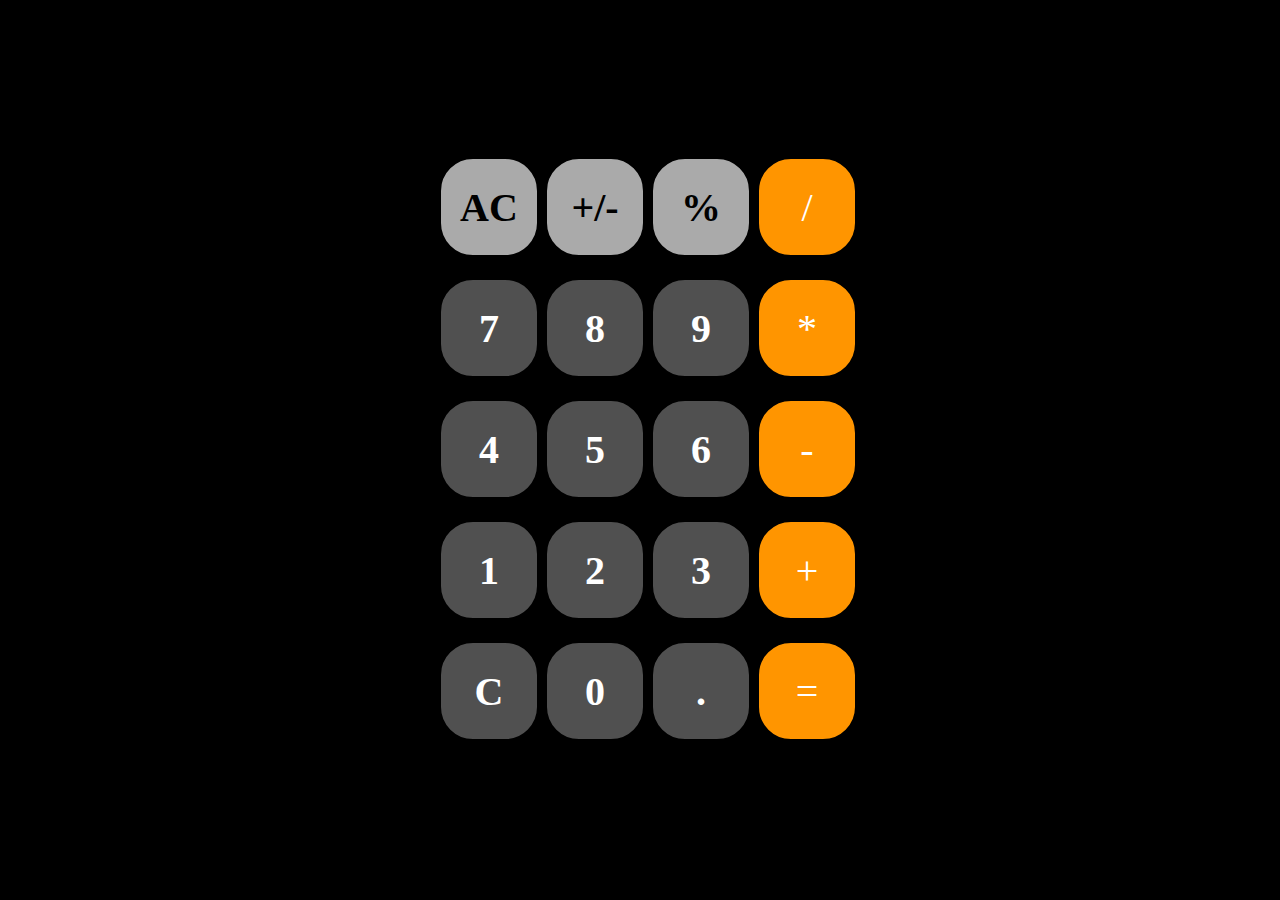
<file: calculator/index.html>
<!DOCTYPE html>
<html lang="en">
<head>
    <meta charset="UTF-8">
    <meta http-equiv="X-UA-Compatible" content="IE=edge">
    <meta name="viewport" content="width=device-width, initial-scale=1.0">
    <title>Calculator</title>
    <link rel="stylesheet" href="/calculator/index.css">
</head>
<body>
  <br>

  <div class="container">
    <div class="row">
        <br>

      <input type="text" />
      <div class="button">
        <button class="func">AC</button>
        <button class="func">+/-</button>
        <button class="func">%</button>
        <button class="func3">/</button>
      </div>
    </div>
    <div class="row">
      <div class="button">
        <button class="func2">7</button>
        <button class="func2">8</button>
        <button class="func2">9</button>
        <button class="func3">*</button>
      </div>
    </div>
    <div class="row">
      <div class="button">
        <button class="func2">4</button>
        <button class="func2">5</button>
        <button class="func2">6</button>
        <button class="func3">-</button>
      </div>
    </div>
    <div class="row">
      <div class="button">
        <button class="func2">1</button>
        <button class="func2">2</button>
        <button class="func2">3</button>
        <button class="func3">+</button>
      </div>
    </div>
    <div class="row">
      <div class="button">
        <button class="func2">C</button>
        <button class="func2">0</button>
        <button class="func2">.</button>
        <button class="func3">=</button>
      </div>
    </div>
  </div>
    <script src="index.js"></script>
</body>
</html>
</file>
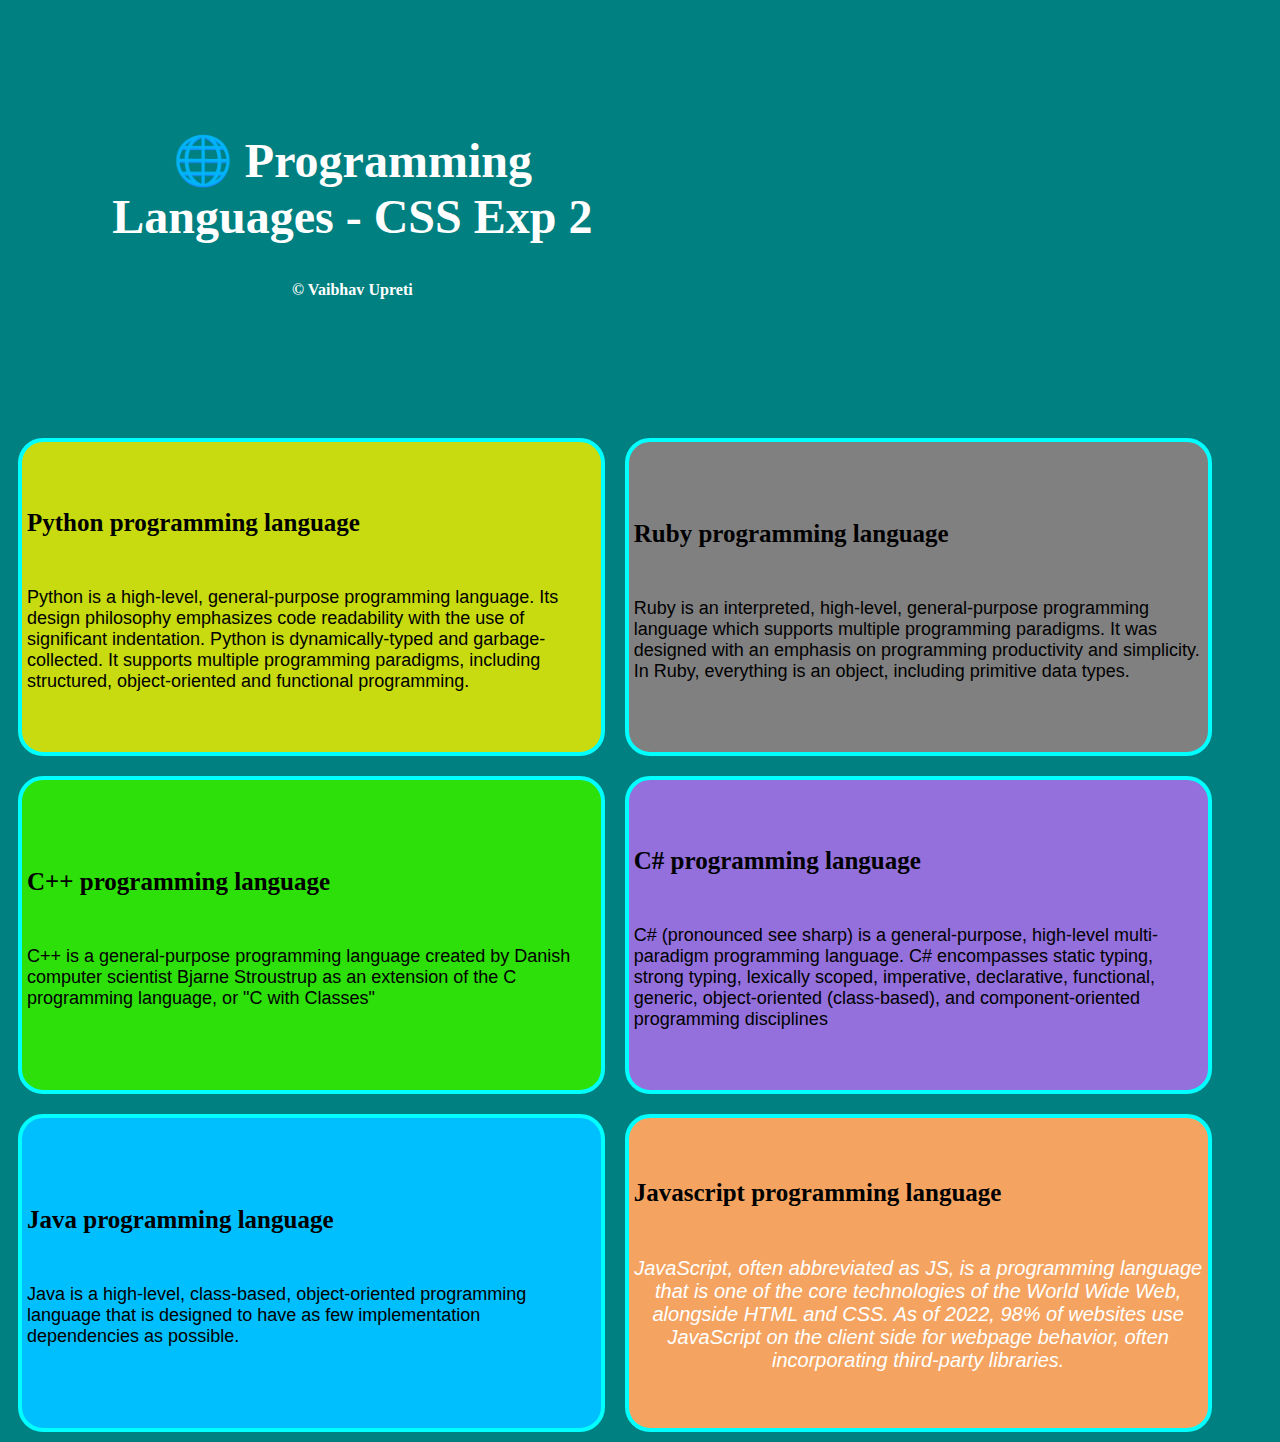
<file: programming/index.html>
<!DOCTYPE html>
<html lang="en">
<head>
    <meta charset="UTF-8">
    <meta http-equiv="X-UA-Compatible" content="IE=edge">
    <meta name="viewport" content="width=device-width, initial-scale=1.0">
    <title>Programming</title>
    <link rel="icon" href="https://user-images.githubusercontent.com/85568177/189590246-10825c4c-e857-489a-a5a2-90122f403f7f.png" />
    <link rel="stylesheet" href="/programming/index.css">
    <!-- Internal/Embedded CSS -->
    <style>
        body{
            background-color:teal;
        }
    </style>
</head>
<body>
    <div class="navbar-section">
        <h1>🌐 Programming Languages - CSS Exp 2</h1>
        <h6>&copy; Vaibhav Upreti </h6>
    </div>
    <div class="python">
        <h3>Python programming language</h3>
        <p>Python is a high-level, general-purpose programming language. Its design philosophy emphasizes code readability with the use of significant indentation. Python is dynamically-typed and garbage-collected. It supports multiple programming paradigms, including structured, object-oriented and functional programming.
        </p>
    </div>
    <div class="Ruby">
        <h3>Ruby programming language</h3>
        <p>
            Ruby is an interpreted, high-level, general-purpose programming language which supports multiple programming paradigms. It was designed with an emphasis on programming productivity and simplicity. In Ruby, everything is an object, including primitive data types.        </p>
    </div>
    <div class="cpp">
        <h3>C++ programming language</h3>
        <p>
            C++ is a general-purpose programming language created by Danish computer scientist Bjarne Stroustrup as an extension of the C programming language, or "C with Classes"
        </p>
    </div>
    <div class="C_Sharp">
        <h3>C# programming language</h3>
        <p>
            C# (pronounced see sharp) is a general-purpose, high-level multi-paradigm programming language. C# encompasses static typing, strong typing, lexically scoped, imperative, declarative, functional, generic, object-oriented (class-based), and component-oriented programming disciplines
        </p>
    </div>
    <div class="java">
        <h3>Java programming language</h3>
        <p>
            Java is a high-level, class-based, object-oriented programming language that is designed to have as few implementation dependencies as possible.
        </p>
    </div>
    <div class="javascript">
        <h3>Javascript programming language</h3>
        <!-- Inline Css -->
        <p style = "color:white; font-size:20px;
        font-style:italic;text-align:center;">
            JavaScript, often abbreviated as JS, is a programming language that is one of the core technologies of the World Wide Web, alongside HTML and CSS. As of 2022, 98% of websites use JavaScript on the client side for webpage behavior, often incorporating third-party libraries.
        </p>
    </div>
</body>
</html>
</file>
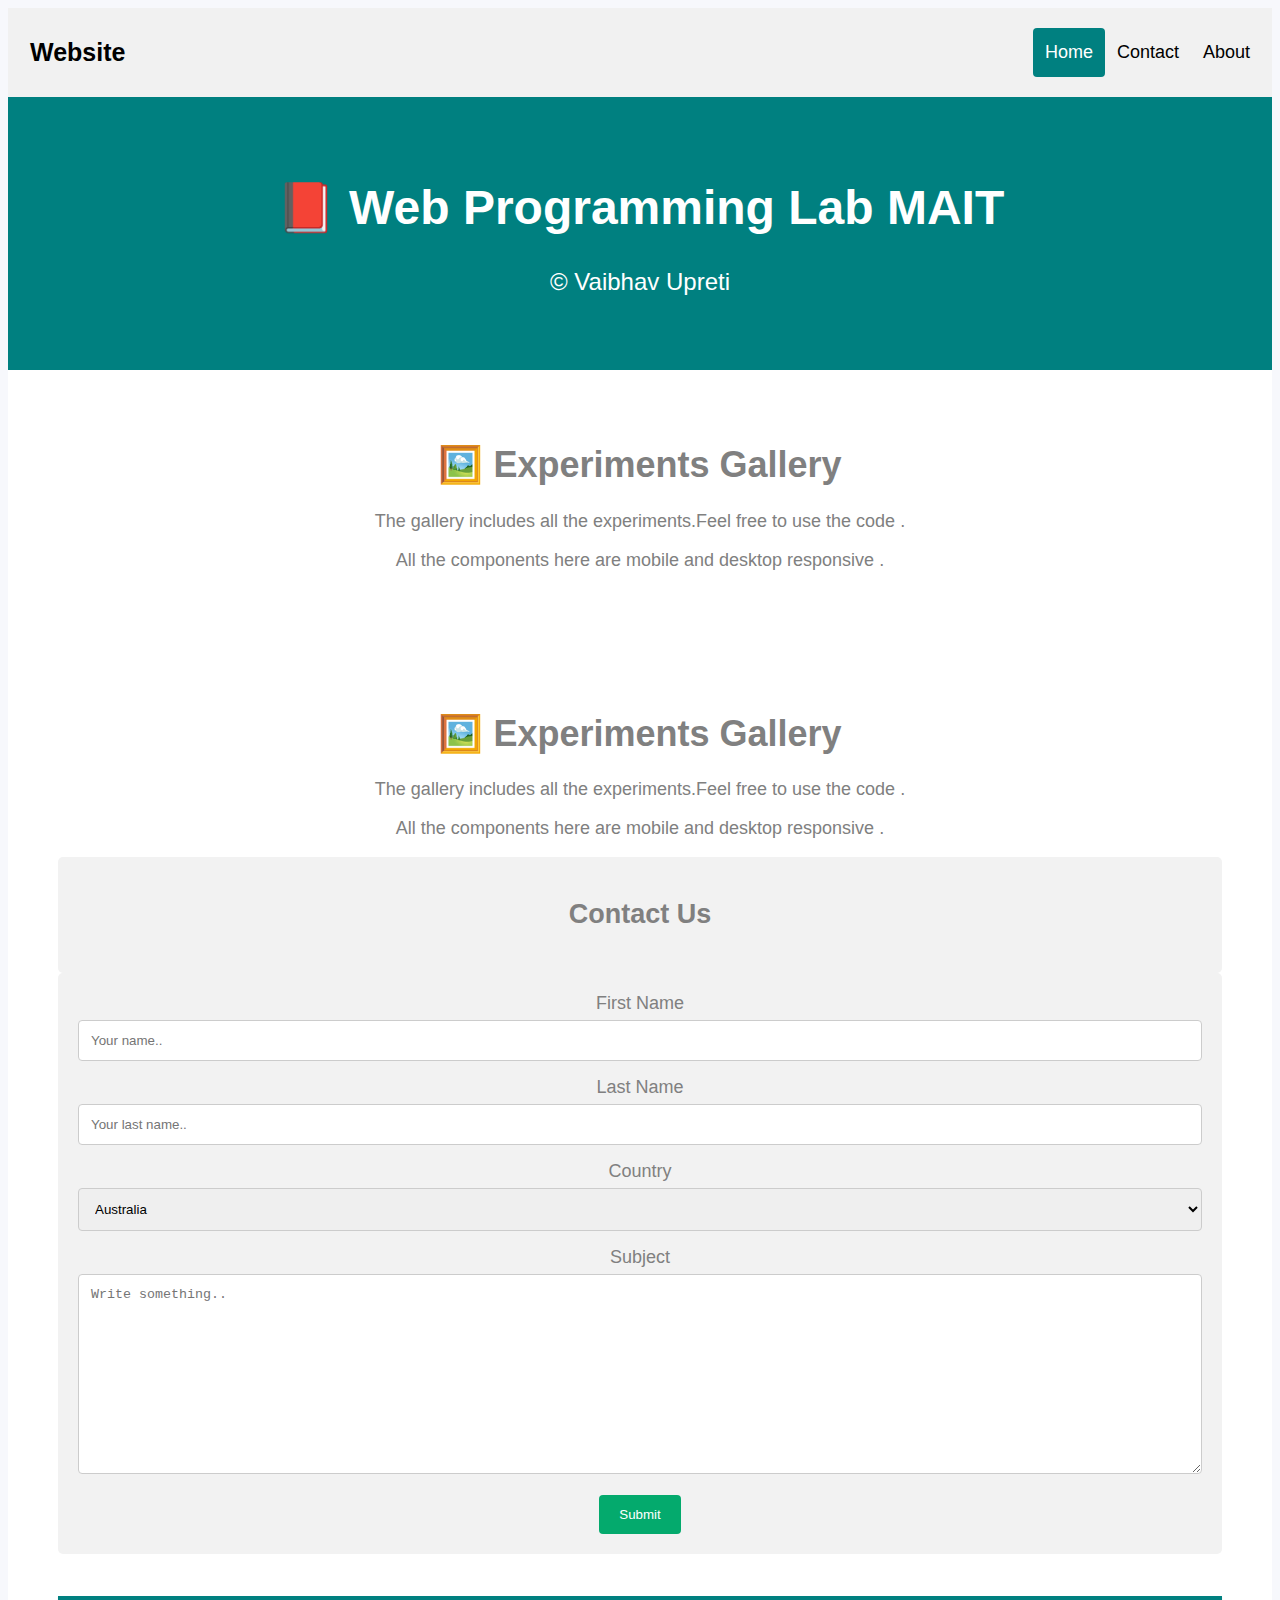
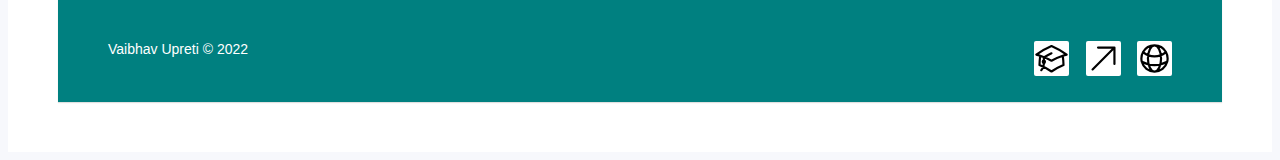
<file: website/index.html>
<!DOCTYPE html>
<html lang="en">
  <head>
    <meta charset="UTF-8">
    <meta name="viewport" content="width=device-width, initial-scale=1.0">
    <meta http-equiv="X-UA-Compatible" content="ie=edge">
    <title>website</title>
    <link rel="stylesheet" href="style.css">
    <link rel="icon" href="https://user-images.githubusercontent.com/85568177/189590246-10825c4c-e857-489a-a5a2-90122f403f7f.png" />


    <div class="header">
      <a href="#default" class="logo">Website</a>
      <div class="header-right">
        <a class="active" href="#home">Home</a>
        <a href="#contact">Contact</a>
        <a href="#about">About</a>
      </div>
    </div>
  </head>

  <body>

  

    <div class="navbar-section">
      <h1>📕 Web Programming Lab MAIT</h1>
      <p>&copy; Vaibhav Upreti </p>
    </div>

    <div class="gallery-heading">
        <h1>🖼️ Experiments Gallery</h1>
        <p>The gallery includes all the experiments.Feel free to use the code . </p>
        <p>All the components here are mobile and desktop responsive .</p>
    </div>



    <div class="gallery-heading">
      <h1>🖼️ Experiments Gallery</h1>
      <p>The gallery includes all the experiments.Feel free to use the code . </p>
      <p>All the components here are mobile and desktop responsive .</p>



<div class="container my-5 mt-5 mx-5 px-5">
  <h2 class="title is-2 is-capitalized">Contact Us</h2>

</div>


<div class="container">
  <form action="action_page.php">

    <label for="fname">First Name</label>
    <input type="text" id="fname" name="firstname" placeholder="Your name..">

    <label for="lname">Last Name</label>
    <input type="text" id="lname" name="lastname" placeholder="Your last name..">

    <label for="country">Country</label>
    <select id="country" name="country">
      <option value="australia">Australia</option>
      <option value="canada">Canada</option>
      <option value="usa">USA</option>
    </select>

    <label for="subject">Subject</label>
    <textarea id="subject" name="subject" placeholder="Write something.." style="height:200px"></textarea>

    <input type="submit" value="Submit">

  </form>
</div>

<br>
<br>


    <footer class="footer">
      <div class="footer-right">
          <a href="https://github.com/VaibhavUpreti">
              <svg xmlns="http://www.w3.org/2000/svg" fill="none" viewBox="0 0 24 24" stroke-width="1.5" stroke="black" class="w-6 h-6">
                  <path stroke-linecap="round" stroke-linejoin="round" d="M4.26 10.147a60.436 60.436 0 00-.491 6.347A48.627 48.627 0 0112 20.904a48.627 48.627 0 018.232-4.41 60.46 60.46 0 00-.491-6.347m-15.482 0a50.57 50.57 0 00-2.658-.813A59.905 59.905 0 0112 3.493a59.902 59.902 0 0110.399 5.84c-.896.248-1.783.52-2.658.814m-15.482 0A50.697 50.697 0 0112 13.489a50.702 50.702 0 017.74-3.342M6.75 15a.75.75 0 100-1.5.75.75 0 000 1.5zm0 0v-3.675A55.378 55.378 0 0112 8.443m-7.007 11.55A5.981 5.981 0 006.75 15.75v-1.5" />
              </svg>
          
              
              <i class=""></i></a>
              &nbsp;
          <a href="https://github.com/VaibhavUpreti">
              <svg xmlns="http://www.w3.org/2000/svg" fill="none" viewBox="0 0 24 24" stroke-width="1.5" stroke="black" class="w-6 h-6">
                  <path stroke-linecap="round" stroke-linejoin="round" d="M4.5 19.5l15-15m0 0H8.25m11.25 0v11.25" />
              </svg>             
              <i class=""></i></a>
              &nbsp;

          <a href="https://github.com/VaibhavUpreti">
              <svg xmlns="http://www.w3.org/2000/svg" fill="none" viewBox="0 0 24 24" stroke-width="1.5" stroke="black" class="w-6 h-6">
                  <path stroke-linecap="round" stroke-linejoin="round" d="M12 21a9.004 9.004 0 008.716-6.747M12 21a9.004 9.004 0 01-8.716-6.747M12 21c2.485 0 4.5-4.03 4.5-9S14.485 3 12 3m0 18c-2.485 0-4.5-4.03-4.5-9S9.515 3 12 3m0 0a8.997 8.997 0 017.843 4.582M12 3a8.997 8.997 0 00-7.843 4.582m15.686 0A11.953 11.953 0 0112 10.5c-2.998 0-5.74-1.1-7.843-2.918m15.686 0A8.959 8.959 0 0121 12c0 .778-.099 1.533-.284 2.253m0 0A17.919 17.919 0 0112 16.5c-3.162 0-6.133-.815-8.716-2.247m0 0A9.015 9.015 0 013 12c0-1.605.42-3.113 1.157-4.418" />
              </svg>
                          
              <i class=""></i></a>

      </div>

      <div class="footer-left">
          <p>Vaibhav Upreti &copy; 2022</p>
      </div>

  </footer>



	<script src="index.js"></script>
  </body>
</html>
</file>
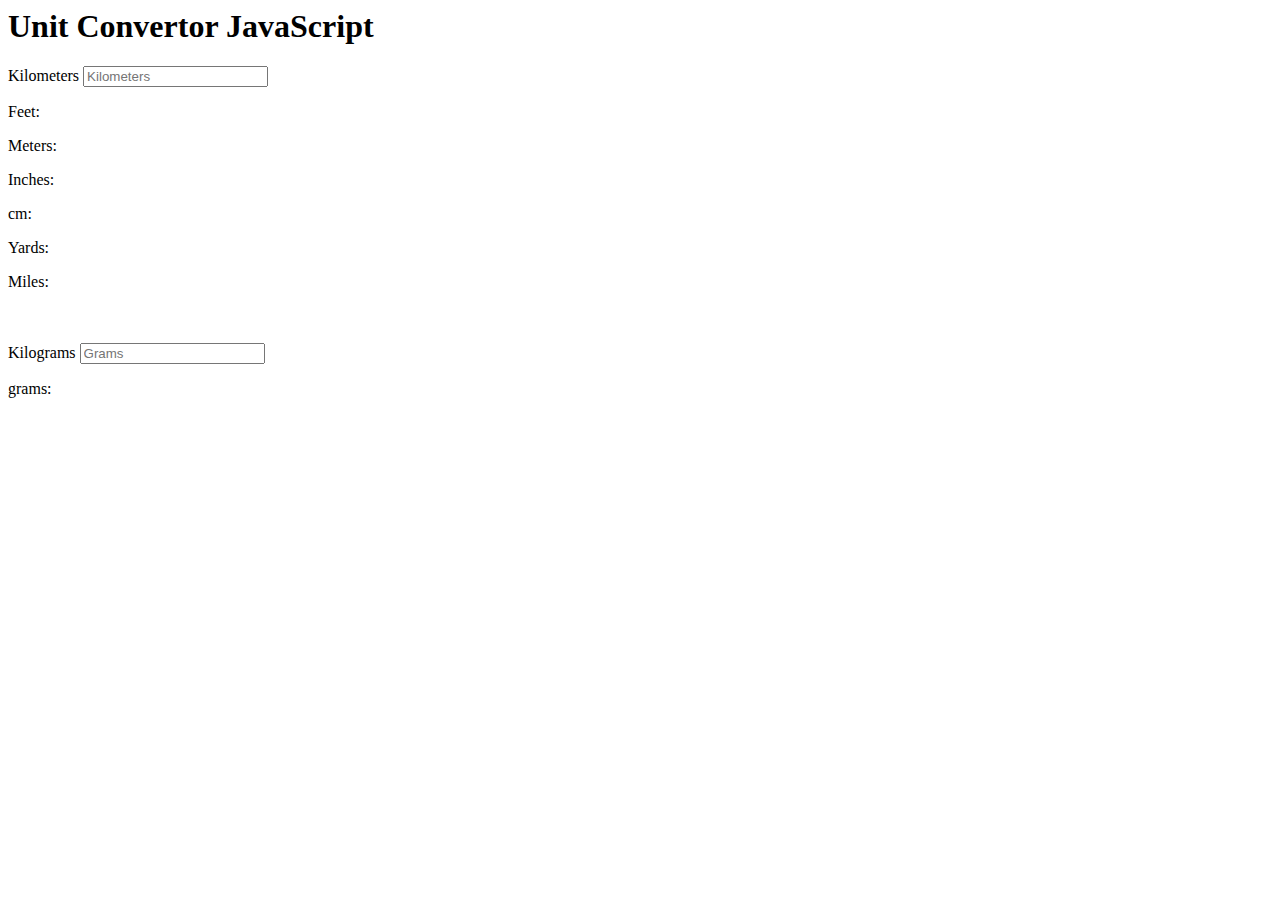
<file: lab10.html>
<html>
    <head>
        <title>Lab-10</title>
    </head>
    <body>
	<h1>Unit Convertor JavaScript</h1>
	<p>
	  <label>Kilometers</label>
	  <input id="inputKilometers" type="number" placeholder="Kilometers" oninput="LengthConverter(this.value)" onchange="LengthConverter(this.value)">
	</p>
	<p>Feet: <span id="outputFeet"></span></p>
	<p>Meters: <span id="outputMeters"></span></p>
	<p>Inches: <span id="outputInches"></span></p>
	<p>cm: <span id="outputcm"></span></p>
	<p>Yards: <span id="outputYards"></span></p>
	<p>Miles: <span id="outputMiles"></span></p>

	<br>
	<br>
	  <label>Kilograms</label>
	  <input id="inputGrams" type="number" placeholder="Grams" oninput="WeightConverter(this.value)" onchange="WeightConverter(this.value)">
	</p>
	<p>grams: <span id="outputKg"></span></p>


    <script>
		function LengthConverter(valNum) {
			document.getElementById("outputFeet").innerHTML=valNum*3280.8;
  	 	    document.getElementById("outputMeters").innerHTML=valNum*1000;
			document.getElementById("outputInches").innerHTML=valNum*39370;
			document.getElementById("outputcm").innerHTML=valNum*100000;
			document.getElementById("outputYards").innerHTML=valNum*1093.6;
			document.getElementById("outputMiles").innerHTML=valNum*0.62137;
		}
	function WeightConverter(valNum) {
			document.getElementById("outputKg").innerHTML=valNum*1000;
		}

	</script>
    </body>
</html>
</file>
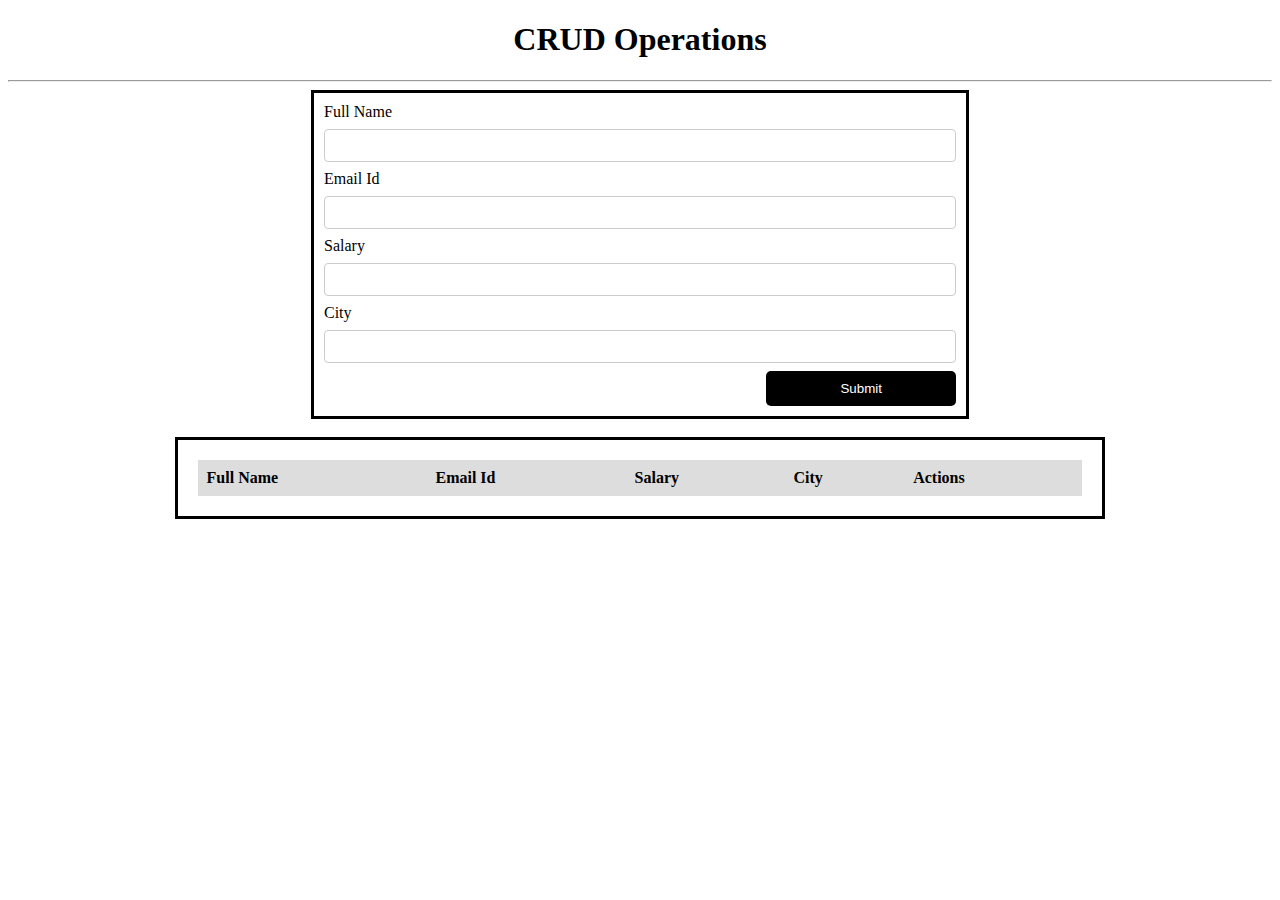
<file: lab4.html>
<!DOCTYPE html>
<html lang="en" dir="ltr">
<head>
<meta charset="utf-8">
<title>CRUD</title>
<link rel="stylesheet" href="style.css">
</head>
<body>
<h1><center>CRUD Operations</center></h1>
<hr>
<div class="employee-form">
<form onsubmit="event.preventDefault();onFormSubmit();" autocomplete="off">
<div>
<label>Full Name</label><label class="validation-error hide" id="fullNameValidationError">This field is required.</label>
<input type="text" name="fullName" id="fullName">
</div>
<div>
<label>Email Id</label>
<input type="text" name="email" id="email">
</div>
<div>
<label>Salary</label>
<input type="text" name="salary" id="salary">
</div>
<div>
<label>City</label>
<input type="text" name="city" id="city">
</div>
<div  class="form-action-buttons">
<input type="submit" value="Submit">
</div>
</form>
</div>
<br/>
<div class = "employees-table">
<table class="list" id="employeeList">
<thead>
<tr>
  <th>Full Name</th>
  <th>Email Id</th>
  <th>Salary</th>
  <th>City</th>
  <th>Actions</th>
</tr>
</thead>
<tbody>
</tbody>
</table>
</div>
<script src="ten.js" charset="utf-8"></script>
</body>
</html>
</file>
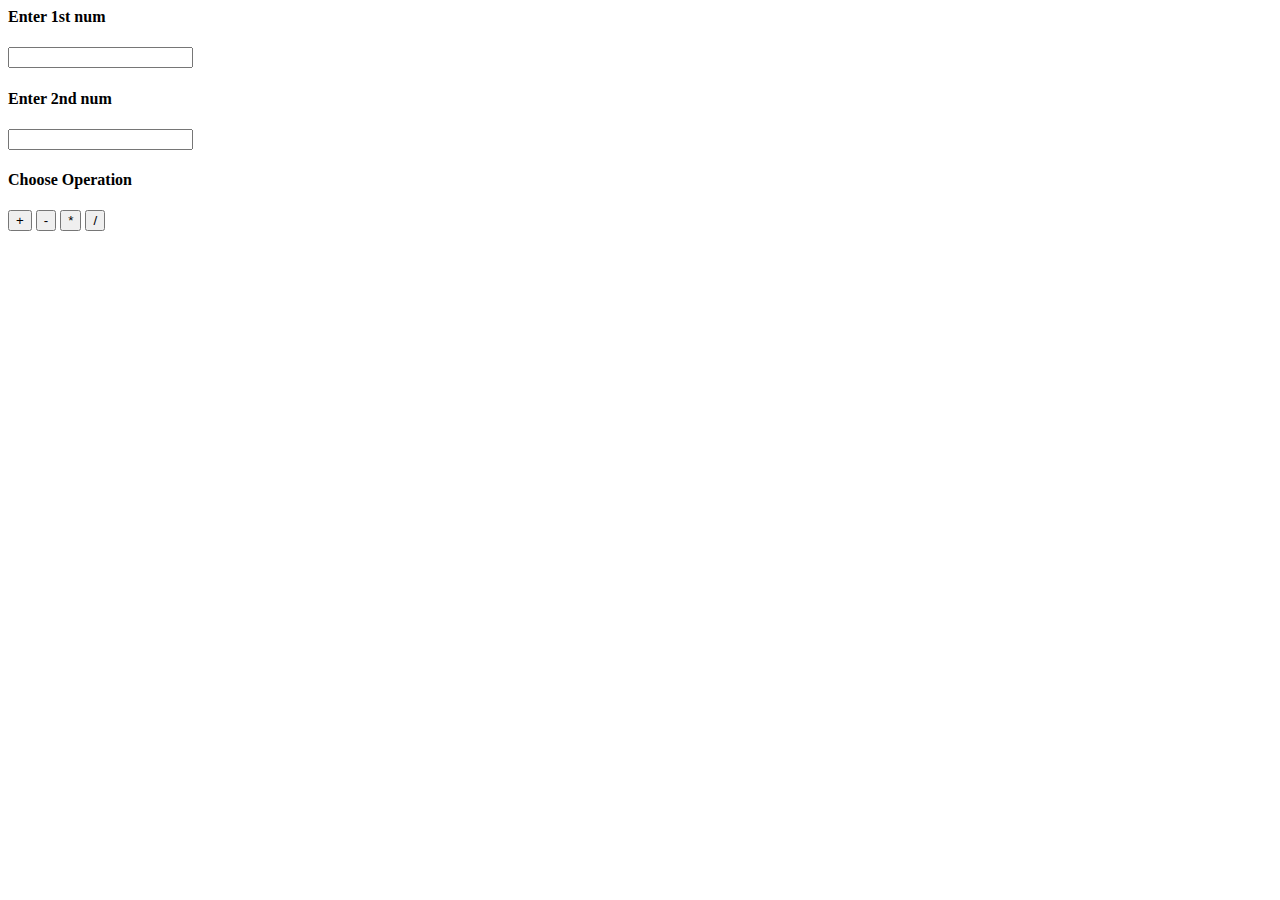
<file: lab5.html>
<html>
    <head>
        <title>Lab-5</title>
    </head>
    <body>
        <h4>Enter 1st num</h4>
        <input type="text" id="num1">
        <h4>Enter 2nd num</h4>
        <input type="text" id="num2">

        <h4>Choose Operation</h4>
        <button id="op1">+</button>
        <button id="op2">-</button>
        <button id="op3">*</button>
        <button id="op4">/</button>
    <script>
        document.querySelector('#op1').addEventListener('click', () => {
            num1 = document.getElementById("num1").value;
            num2 = document.getElementById("num2").value;
            console.log(`${num1} + ${num2} = ${num1+num2} `);
        });
        document.querySelector('#op2').addEventListener('click', () => {
            num1 = document.getElementById("num1").value;
            num2 = document.getElementById("num2").value;
            console.log(`${num1} - ${num2} = ${num1-num2} `);
        });
        document.querySelector('#op3').addEventListener('click', () =>  {
            num1 = document.getElementById("num1").value;
            num2 = document.getElementById("num2").value;
            console.log(`${num1} * ${num2} = ${num1*num2} `);
        });
        document.querySelector('#op4').addEventListener('click', () => {
            num1 = document.getElementById("num1").value;
            num2 = document.getElementById("num2").value;
            if(num2!==0) console.log(`${num1} / ${num2} = ${num1/num2} `)
            else console.log("Error");
        });
        var a = 10;
        var b = 6;
        console.log(`Before Swapping: a is ${a} and b is ${b}`);
        //Swapping a and b
        var temp = a;
        a = b;
        b = temp;
        console.log(`After Swapping: a is ${a} and b is ${b}`);
        </script>
    </body>
</html>
</file>
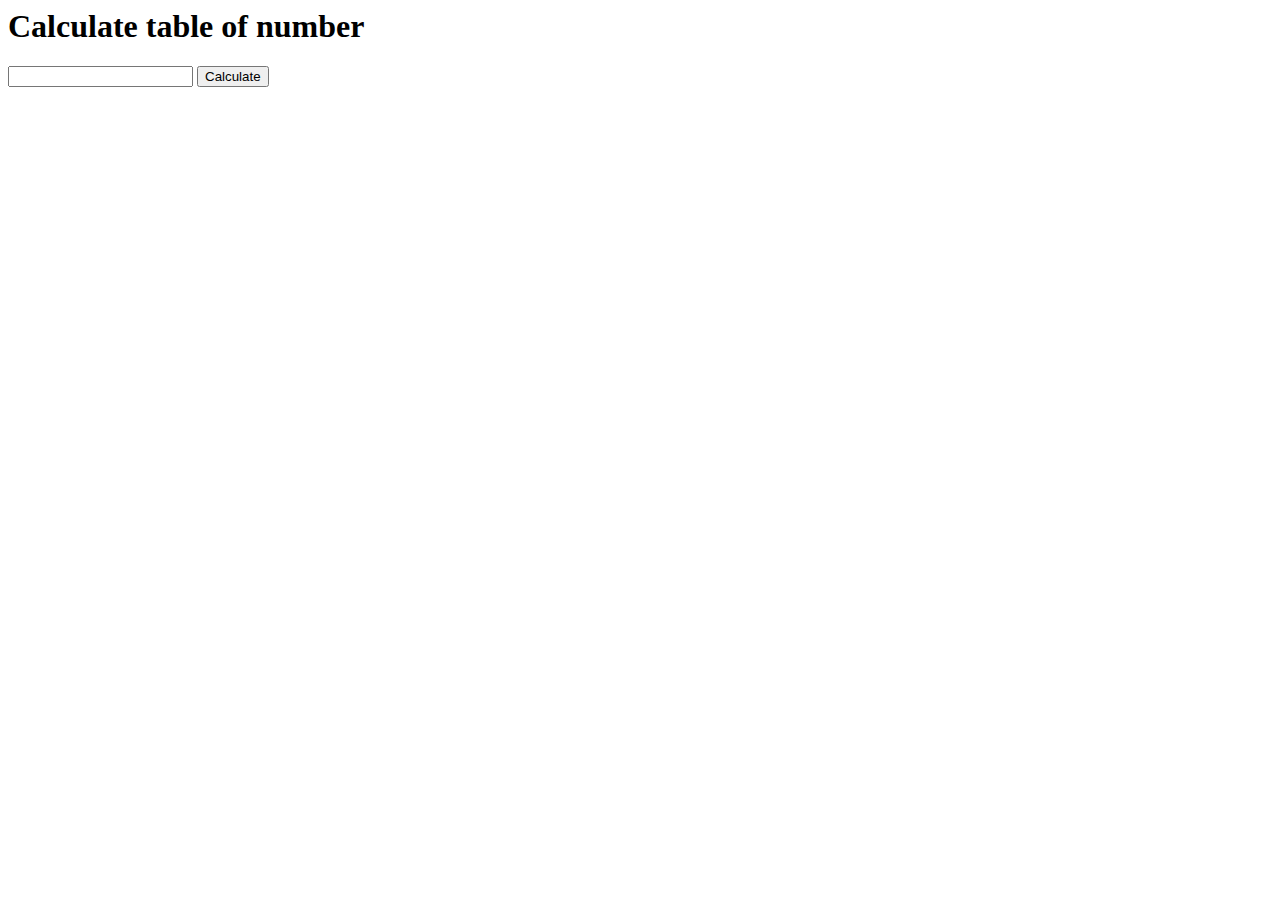
<file: lab8.html>
<html>
    <head>
        <title>Lab-8</title>
    </head>
    <body>
        <h1>Calculate table of number</h1>
        <input class="black" type="text" id="num">
        <button>Calculate</button>
        <br>
    <script>
        //printing tables
        document.querySelector("button").addEventListener('click', ()=> {
            const num = document.querySelector("#num").value;
            for(var i=1; i<=10; i++) {
                console.log(`${num} X ${i} = ${num*i}`);
            }
        });
        //sum of first 10 numbers
        var sum =0;
        for(var i=1; i<=10; i++) {
            sum+=i;
        }
        console.log(`Sum of first 10 numbers is ${sum}`);

        //fibonnaci series function
        function fibbo(n) {
            var series = []
            var a=0;
            var b=1;
            for(var i=0; i<n; i++) {
                series.push(b);
                const temp = b;
                b = a+b;
                a = temp;    
            }            
            return series;
        }
        console.log(fibbo(10));
    </script>
    </body>
</html>
</file>
<file: calculator/index.css>
html{
    font-family: 'Roboto';

}
body {
    height: 100%;
    width: 100%;
    text-align: center;
    background-color: #000000;
}
h1{
    text-align: center;
    color: white;
    font-style: italic;

}
button{
    padding: 10px;
    margin: 1px;
    border: 2px solid black;
    border-radius: 34%;
    margin-bottom: auto;
    cursor: pointer;
    height: 100px;
    width: 100px;
    font-family: 'Roboto';
    font-weight:900;
    font-size:larger;
}
.button{
    text-align: center;
}
.container {
    text-align: center;
    /* background: red; */
    margin: auto;
    display: flex;
    flex-direction: column;
    align-content: center;
    justify-content: center;
}
.row{
    margin: 10px 0;
    text-align: center;
}
.row input{
    margin: 0;
    padding: 19px;
    margin-bottom: 20px;
    width: 380px;
    height: 40px;
    border: 2px solid black;
    background-color: black;
    color: white;
    border-radius: 10px;
    text-align: right;
    font-size: 70px;
}
.func{
    background-color: #aaa;
    color: black;
    font-family: 'Roboto';
    font-weight:900;
    font-size: 40px;
    //font-size:larger;
}
.func2{
    background-color: #505050;
    color: white;
    font-family: 'Roboto';
    font-weight:900;
    font-size: 40px;
}
.func3{
    background-color: #FF9500;
    color: white;
    font-family: 'Roboto';
    font-weight:500;
    font-size: 40px;
}
</file>
<file: programming/index.css>
/* External CSS */
h3{
  font-size: 25px;
} 
p{
  font-size: 18px;
  margin-top: 50px;
  font-family: 'Lucida Sans', 'Lucida Sans Regular', 'Lucida Grande', 'Lucida Sans Unicode', Geneva, Verdana, sans-serif;
}
div{
  margin: 10px;
  align-content: center;
  height: 300px;
  float: left;
  width: 45%;
  border-radius: 25px;
}
.navbar-section {
  padding: 50px;
  text-align: center;
  background-color: #008080;
  color: white;
  font-size: 24px;
}
.python{
  background-color: rgb(199, 219, 16);
  border: aqua 4px solid;
  /* width: 500px; */
  padding: 5px;
}
.cpp{
  background-color: rgb(46, 224, 10);
  border: aqua 4px solid;

  /* width: 500px; */
  padding: 5px;
}
.java{
  background-color:deepskyblue;
  border: aqua 4px solid;
  /* width: 500px; */
  padding: 5px;
}
.javascript{
  background-color:sandybrown;
  border: aqua 4px solid;
  /* width: 500px; */
  padding: 5px;
}
.Ruby{
  background-color:grey;
  border: aqua 4px solid;
  /* width: 500px; */
  padding: 5px;
}
.C_Sharp{
  background-color:mediumpurple;
  border: aqua 4px solid;
  /* width: 500px; */
  padding: 5px;
}
</file>
<file: website/style.css>
*{

}
.header {
    overflow: hidden;
    background-color: #f1f1f1;
    padding: 20px 10px;
  }
  
  .header a {
    float: left;
    color: black;
    text-align: center;
    padding: 12px;
    text-decoration: none;
    font-size: 18px;
    line-height: 25px;
    border-radius: 4px;
  }
  
  .header a.logo {
    font-size: 25px;
    font-weight: bold;
  }
  
  .header a:hover {
    background-color: #ddd;
    color: black;
  }

  .header a.active {
    background-color: teal;
    color: white;
  }
  
  .header-right {
    float: right;
  }


body {
  background-color: #f7f8fc;
  font-family: "Roboto", sans-serif;
  color: #10182f;
}

.navbar-section {
    padding: 50px;
    text-align: center;
    background-color: #008080;
    color: white;
    font-size: 24px;
  }
.gallery-heading {
    padding: 50px;
    text-align: center;
    background-color: #FFFFFF;
    color: gray;
    font-size: 18px;
  }


  .footer {
    background-color: #008080;
    box-shadow: 0 1px 1px 0 rgba(0, 0, 0, 0.12);
    box-sizing: border-box;
    width: 100%;
    text-align: left;
    font: normal 16px sans-serif;
    padding: 45px 50px;
  }

.footer .footer-left p {
    color: #FFFFFF;
    font-size: 14px;
    margin: 0;
}


.footer .footer-right {
    float: right;
    margin-bottom: 7px;
    max-width: 180px;
} 


.footer .footer-right a {
    display: inline-block;
    width: 35px;
    height: 35px;
    background-color: #FFFFFF;
    border-radius: 2px;
    font-size: 20px;
    color: #ffffff;
    text-align: center;
    line-height: 35px;
    margin-left: 3px;
    transition:all .25s;
}

input[type=text], select, textarea {
    width: 100%; 
    padding: 12px; 
    border: 1px solid #ccc; 
    border-radius: 4px;
    box-sizing: border-box;
    margin-top: 6px; 
    margin-bottom: 16px; 
    resize: vertical
  }
  
  input[type=submit] {
    background-color: #04AA6D;
    color: white;
    padding: 12px 20px;
    border: none;
    border-radius: 4px;
    cursor: pointer;
  }
  
  input[type=submit]:hover {
    background-color: #45a049;
  }
  
  .container {
    border-radius: 5px;
    background-color: #f2f2f2;
    padding: 20px;
  }
</file>
<file: style.css>
.employee-form {
    border-style: solid;
    padding: 10px;
    margin: auto;
    width: 50%;
}
.employees-table {
    border-style: solid;
    padding: 20px;
    margin: auto;
    width: 70%;
}
body > table{
    width: 80%;
}
table{
    border-collapse: collapse;
}
table.list{
    width:100%;
}
td, th {
    border: 1px solid #dddddd;
    text-align: left;
    padding: 8px;
}
tr:nth-child(even),table.list thead>tr {
    background-color: #dddddd;
}
input[type=text], input[type=number] {
    width: 100%;
    padding: 8px 20px;
    margin: 8px 0;
    display: inline-block;
    border: 1px solid #ccc;
    border-radius: 4px;
    box-sizing: border-box;
}
input[type=submit] {
    width: 30%;
    background-color: black;
    color: white;
    padding: 10px 18px;
    border: none;
    border-radius: 5px;
    cursor: pointer;
}
form div.form-action-buttons{
    text-align: right;
}
a{
    cursor: pointer;
    text-decoration: underline;
    color: #0000ee;
    margin-right: 4px;
}
label.validation-error{
    color:   red;
    margin-left: 5px;
}
.hide{
    display:none;
}
</file>
